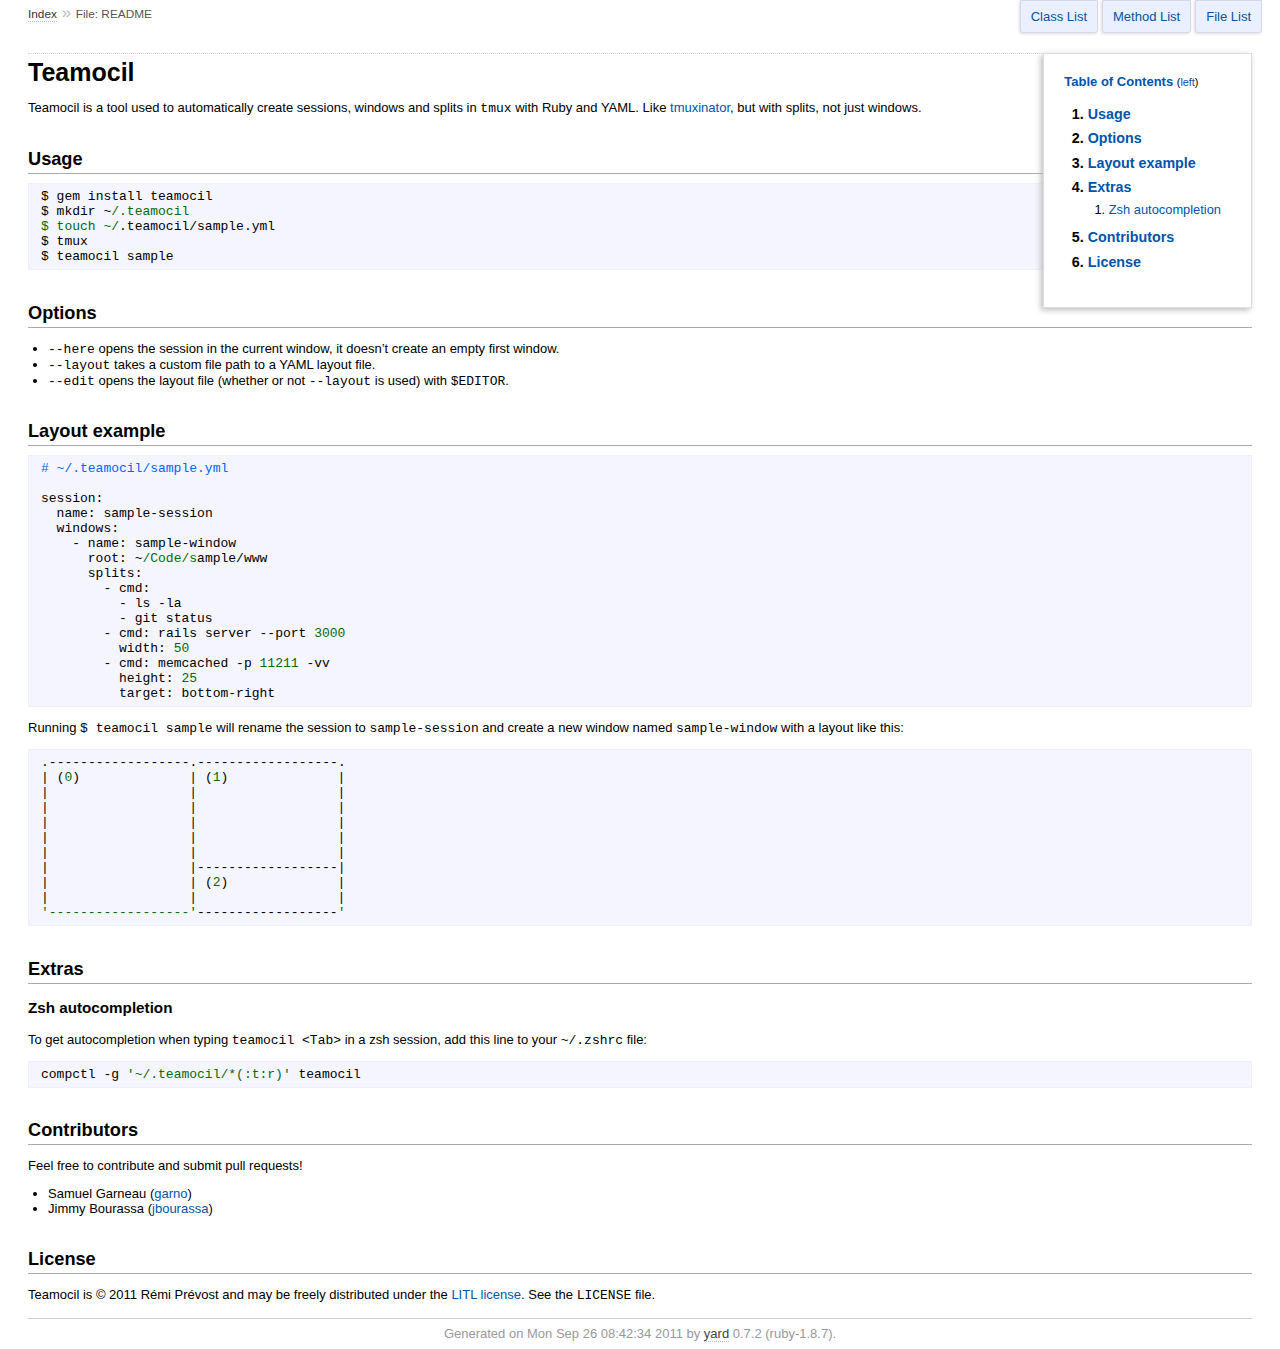
<file: doc/index.html>
<!DOCTYPE html PUBLIC "-//W3C//DTD XHTML 1.0 Transitional//EN"
  "http://www.w3.org/TR/xhtml1/DTD/xhtml1-transitional.dtd">
<html xmlns="http://www.w3.org/1999/xhtml" xml:lang="en" lang="en">
  <head>
    <meta http-equiv="Content-Type" content="text/html; charset=utf-8" />
<title>
  File: README
  
    &mdash; Teamocil
  
</title>

  <link rel="stylesheet" href="css/style.css" type="text/css" media="screen" charset="utf-8" />

  <link rel="stylesheet" href="css/common.css" type="text/css" media="screen" charset="utf-8" />

<script type="text/javascript" charset="utf-8">
  relpath = '';
  if (relpath != '') relpath += '/';
</script>

  <script type="text/javascript" charset="utf-8" src="js/jquery.js"></script>

  <script type="text/javascript" charset="utf-8" src="js/app.js"></script>


  </head>
  <body>
    <script type="text/javascript" charset="utf-8">
      if (window.top.frames.main) document.body.className = 'frames';
    </script>
    
    <div id="header">
      <div id="menu">
  
    <a href="_index.html" title="Index">Index</a> &raquo; 
    <span class="title">File: README</span>
  
  
  <div class="noframes"><span class="title">(</span><a href="." target="_top">no frames</a><span class="title">)</span></div>
</div>

      <div id="search">
  
    <a id="class_list_link" href="#">Class List</a>
  
    <a id="method_list_link" href="#">Method List</a>
  
    <a id="file_list_link" href="#">File List</a>
  
</div>
      <div class="clear"></div>
    </div>
    
    <iframe id="search_frame"></iframe>
    
    <div id="content"><div id='filecontents'><h1 id='teamocil'>Teamocil</h1>

<p>Teamocil is a tool used to automatically create sessions, windows and splits in <code>tmux</code> with Ruby and YAML. Like <a href='https://github.com/aziz/tmuxinator'>tmuxinator</a>, but with splits, not just windows.</p>

<h2 id='usage'>Usage</h2>

<pre class="code">$ <span class='gem identifier id'>gem</span> <span class='install identifier id'>install</span> <span class='teamocil identifier id'>teamocil</span>
$ <span class='mkdir identifier id'>mkdir</span> <span class='bitnot op'>~</span><span class='regexp val'>/.teamocil
$ touch ~/</span><span class='dot token'>.</span><span class='teamocil identifier id'>teamocil</span><span class='div op'>/</span><span class='sample identifier id'>sample</span><span class='dot token'>.</span><span class='yml identifier id'>yml</span>
$ <span class='tmux identifier id'>tmux</span>
$ <span class='teamocil identifier id'>teamocil</span> <span class='sample identifier id'>sample</span>
</pre>

<h2 id='options'>Options</h2>

<ul>
<li><code>--here</code> opens the session in the current window, it doesn’t create an empty first window.</li>

<li><code>--layout</code> takes a custom file path to a YAML layout file.</li>

<li><code>--edit</code> opens the layout file (whether or not <code>--layout</code> is used) with <code>$EDITOR</code>.</li>
</ul>

<h2 id='layout_example'>Layout example</h2>

<pre class="code"><span class='comment val'># ~/.teamocil/sample.yml</span>

<span class='session identifier id'>session</span><span class='colon op'>:</span>
  <span class='name identifier id'>name</span><span class='colon op'>:</span> <span class='sample identifier id'>sample</span><span class='minus op'>-</span><span class='session identifier id'>session</span>
  <span class='windows identifier id'>windows</span><span class='colon op'>:</span>
    <span class='minus op'>-</span> <span class='name identifier id'>name</span><span class='colon op'>:</span> <span class='sample identifier id'>sample</span><span class='minus op'>-</span><span class='window identifier id'>window</span>
      <span class='root identifier id'>root</span><span class='colon op'>:</span> <span class='bitnot op'>~</span><span class='regexp val'>/Code/s</span><span class='ample identifier id'>ample</span><span class='div op'>/</span><span class='www identifier id'>www</span>
      <span class='splits identifier id'>splits</span><span class='colon op'>:</span>
        <span class='minus op'>-</span> <span class='cmd identifier id'>cmd</span><span class='colon op'>:</span>
          <span class='minus op'>-</span> <span class='ls identifier id'>ls</span> <span class='minus op'>-</span><span class='la identifier id'>la</span>
          <span class='minus op'>-</span> <span class='git identifier id'>git</span> <span class='status identifier id'>status</span>
        <span class='minus op'>-</span> <span class='cmd identifier id'>cmd</span><span class='colon op'>:</span> <span class='rails identifier id'>rails</span> <span class='server identifier id'>server</span> <span class='minus op'>-</span><span class='minus op'>-</span><span class='port identifier id'>port</span> <span class='integer val'>3000</span>
          <span class='width identifier id'>width</span><span class='colon op'>:</span> <span class='integer val'>50</span>
        <span class='minus op'>-</span> <span class='cmd identifier id'>cmd</span><span class='colon op'>:</span> <span class='memcached identifier id'>memcached</span> <span class='minus op'>-</span><span class='p identifier id'>p</span> <span class='integer val'>11211</span> <span class='minus op'>-</span><span class='vv identifier id'>vv</span>
          <span class='height identifier id'>height</span><span class='colon op'>:</span> <span class='integer val'>25</span>
          <span class='target identifier id'>target</span><span class='colon op'>:</span> <span class='bottom identifier id'>bottom</span><span class='minus op'>-</span><span class='right identifier id'>right</span>
</pre>

<p>Running <code>$ teamocil sample</code> will rename the session to <code>sample-session</code> and create a new window named <code>sample-window</code> with a layout like this:</p>

<pre class="code"><span class='dot token'>.</span><span class='minus op'>-</span><span class='minus op'>-</span><span class='minus op'>-</span><span class='minus op'>-</span><span class='minus op'>-</span><span class='minus op'>-</span><span class='minus op'>-</span><span class='minus op'>-</span><span class='minus op'>-</span><span class='minus op'>-</span><span class='minus op'>-</span><span class='minus op'>-</span><span class='minus op'>-</span><span class='minus op'>-</span><span class='minus op'>-</span><span class='minus op'>-</span><span class='minus op'>-</span><span class='minus op'>-</span><span class='dot token'>.</span><span class='minus op'>-</span><span class='minus op'>-</span><span class='minus op'>-</span><span class='minus op'>-</span><span class='minus op'>-</span><span class='minus op'>-</span><span class='minus op'>-</span><span class='minus op'>-</span><span class='minus op'>-</span><span class='minus op'>-</span><span class='minus op'>-</span><span class='minus op'>-</span><span class='minus op'>-</span><span class='minus op'>-</span><span class='minus op'>-</span><span class='minus op'>-</span><span class='minus op'>-</span><span class='minus op'>-</span><span class='dot token'>.</span>
<span class='bitor op'>|</span> <span class='lparen token'>(</span><span class='integer val'>0</span><span class='rparen token'>)</span>              <span class='bitor op'>|</span> <span class='lparen token'>(</span><span class='integer val'>1</span><span class='rparen token'>)</span>              <span class='bitor op'>|</span>
<span class='bitor op'>|</span>                  <span class='bitor op'>|</span>                  <span class='bitor op'>|</span>
<span class='bitor op'>|</span>                  <span class='bitor op'>|</span>                  <span class='bitor op'>|</span>
<span class='bitor op'>|</span>                  <span class='bitor op'>|</span>                  <span class='bitor op'>|</span>
<span class='bitor op'>|</span>                  <span class='bitor op'>|</span>                  <span class='bitor op'>|</span>
<span class='bitor op'>|</span>                  <span class='bitor op'>|</span>                  <span class='bitor op'>|</span>
<span class='bitor op'>|</span>                  <span class='bitor op'>|</span><span class='minus op'>-</span><span class='minus op'>-</span><span class='minus op'>-</span><span class='minus op'>-</span><span class='minus op'>-</span><span class='minus op'>-</span><span class='minus op'>-</span><span class='minus op'>-</span><span class='minus op'>-</span><span class='minus op'>-</span><span class='minus op'>-</span><span class='minus op'>-</span><span class='minus op'>-</span><span class='minus op'>-</span><span class='minus op'>-</span><span class='minus op'>-</span><span class='minus op'>-</span><span class='minus op'>-</span><span class='bitor op'>|</span>
<span class='bitor op'>|</span>                  <span class='bitor op'>|</span> <span class='lparen token'>(</span><span class='integer val'>2</span><span class='rparen token'>)</span>              <span class='bitor op'>|</span>
<span class='bitor op'>|</span>                  <span class='bitor op'>|</span>                  <span class='bitor op'>|</span>
<span class='string val'>'------------------'</span><span class='minus op'>-</span><span class='minus op'>-</span><span class='minus op'>-</span><span class='minus op'>-</span><span class='minus op'>-</span><span class='minus op'>-</span><span class='minus op'>-</span><span class='minus op'>-</span><span class='minus op'>-</span><span class='minus op'>-</span><span class='minus op'>-</span><span class='minus op'>-</span><span class='minus op'>-</span><span class='minus op'>-</span><span class='minus op'>-</span><span class='minus op'>-</span><span class='minus op'>-</span><span class='minus op'>-</span><span class='string val'>'
</span></pre>

<h2 id='extras'>Extras</h2>

<h3 id='zsh_autocompletion'>Zsh autocompletion</h3>

<p>To get autocompletion when typing <code>teamocil &lt;Tab&gt;</code> in a zsh session, add this line to your <code>~/.zshrc</code> file:</p>

<pre class="code"><span class='compctl identifier id'>compctl</span> <span class='minus op'>-</span><span class='g identifier id'>g</span> <span class='string val'>'~/.teamocil/*(:t:r)'</span> <span class='teamocil identifier id'>teamocil</span>
</pre>

<h2 id='contributors'>Contributors</h2>

<p>Feel free to contribute and submit pull requests!</p>

<ul>
<li>Samuel Garneau (<a href='https://github.com/garno'>garno</a>)</li>

<li>Jimmy Bourassa (<a href='https://github.com/jbourassa'>jbourassa</a>)</li>
</ul>

<h2 id='license'>License</h2>

<p>Teamocil is © 2011 Rémi Prévost and may be freely distributed under the <a href='http://litl.info/'>LITL license</a>. See the <code>LICENSE</code> file.</p></div></div>
    
    <div id="footer">
  Generated on Mon Sep 26 08:42:34 2011 by 
  <a href="http://yardoc.org" title="Yay! A Ruby Documentation Tool" target="_parent">yard</a>
  0.7.2 (ruby-1.8.7).
</div>

  </body>
</html>
</file>
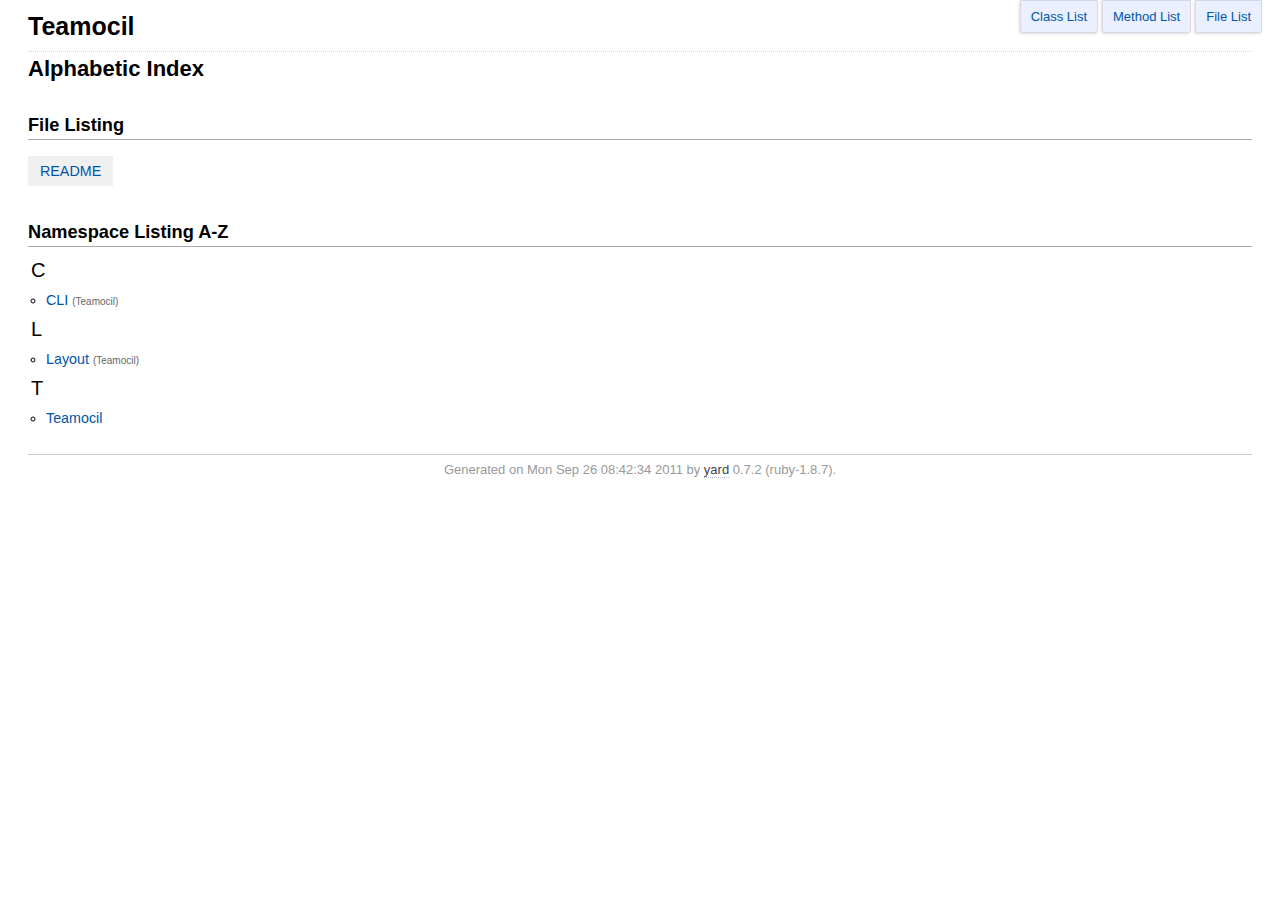
<file: _index.html>
<!DOCTYPE html PUBLIC "-//W3C//DTD XHTML 1.0 Transitional//EN"
  "http://www.w3.org/TR/xhtml1/DTD/xhtml1-transitional.dtd">
<html xmlns="http://www.w3.org/1999/xhtml" xml:lang="en" lang="en">
  <head>
    <meta http-equiv="Content-Type" content="text/html; charset=utf-8" />
<title>
  Teamocil
  
</title>

  <link rel="stylesheet" href="css/style.css" type="text/css" media="screen" charset="utf-8" />

  <link rel="stylesheet" href="css/common.css" type="text/css" media="screen" charset="utf-8" />

<script type="text/javascript" charset="utf-8">
  relpath = '';
  if (relpath != '') relpath += '/';
</script>

  <script type="text/javascript" charset="utf-8" src="js/jquery.js"></script>

  <script type="text/javascript" charset="utf-8" src="js/app.js"></script>


  </head>
  <body>
    <script type="text/javascript" charset="utf-8">
      if (window.top.frames.main) document.body.className = 'frames';
    </script>
    
    <div id="header">
      <div id="menu">
  
    
    <span class="title"></span>
  
  
  <div class="noframes"><span class="title">(</span><a href="." target="_top">no frames</a><span class="title">)</span></div>
</div>

      <div id="search">
  
    <a id="class_list_link" href="#">Class List</a>
  
    <a id="method_list_link" href="#">Method List</a>
  
    <a id="file_list_link" href="#">File List</a>
  
</div>
      <div class="clear"></div>
    </div>
    
    <iframe id="search_frame"></iframe>
    
    <div id="content"><h1 class="noborder title">Teamocil</h1>
<div id="listing">
  <h1 class="alphaindex">Alphabetic Index</h1>
  
  <h2>File Listing</h2>
  <ul id="files">
  
  
    <li class="r1"><a href="index.html" title="README">README</a></li>
    
  
  </ul>

<div class="clear"></div>
<h2>Namespace Listing A-Z</h2>




<table>
  <tr>
    <td valign='top' width="33%">
      
        
        <ul id="alpha_C" class="alpha">
          <li class="letter">C</li>
          <ul>
            
              <li>
                <span class='object_link'><a href="Teamocil/CLI.html" title="Teamocil::CLI (class)">CLI</a></span> 
                
                  <small>(Teamocil)</small>
                
              </li>
            
          </ul>
        </ul>
      
        
        <ul id="alpha_L" class="alpha">
          <li class="letter">L</li>
          <ul>
            
              <li>
                <span class='object_link'><a href="Teamocil/Layout.html" title="Teamocil::Layout (class)">Layout</a></span> 
                
                  <small>(Teamocil)</small>
                
              </li>
            
          </ul>
        </ul>
      
        
        <ul id="alpha_T" class="alpha">
          <li class="letter">T</li>
          <ul>
            
              <li>
                <span class='object_link'><a href="Teamocil.html" title="Teamocil (module)">Teamocil</a></span> 
                
              </li>
            
          </ul>
        </ul>
      
    </td>
  </tr>
</table>

</div>

</div>
    
    <div id="footer">
  Generated on Mon Sep 26 08:42:34 2011 by 
  <a href="http://yardoc.org" title="Yay! A Ruby Documentation Tool" target="_parent">yard</a>
  0.7.2 (ruby-1.8.7).
</div>

  </body>
</html>
</file>
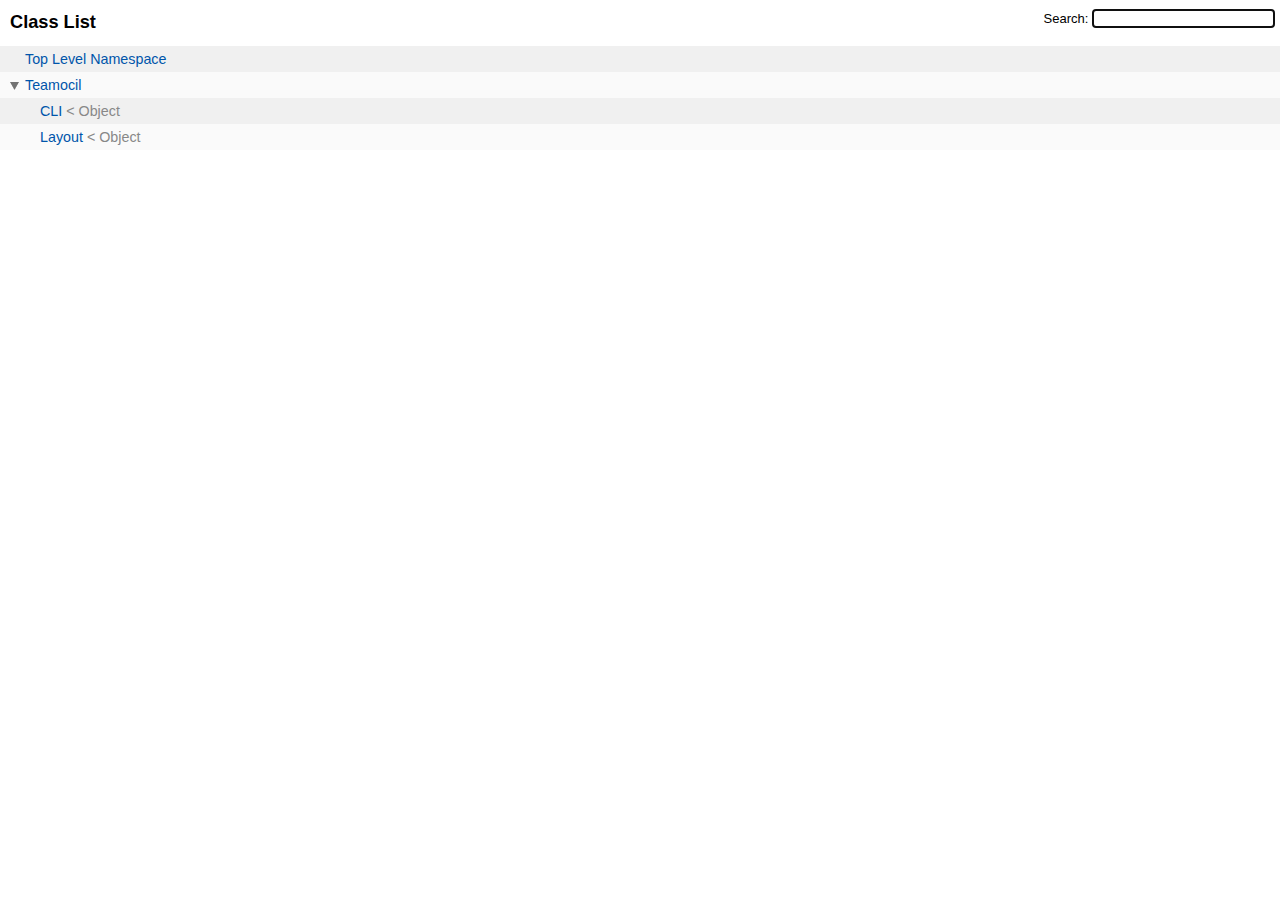
<file: class_list.html>
<!DOCTYPE html PUBLIC "-//W3C//DTD XHTML 1.0 Transitional//EN"
  "http://www.w3.org/TR/xhtml1/DTD/xhtml1-transitional.dtd">
<html>
  <head>
    <meta http-equiv="Content-Type" content="text/html; charset=utf-8" />
    
      <link rel="stylesheet" href="css/full_list.css" type="text/css" media="screen" charset="utf-8" />
    
      <link rel="stylesheet" href="css/common.css" type="text/css" media="screen" charset="utf-8" />
    
    
    
      <script type="text/javascript" charset="utf-8" src="js/jquery.js"></script>
    
      <script type="text/javascript" charset="utf-8" src="js/full_list.js"></script>
    
    
    <base id="base_target" target="_parent" />
  </head>
  <body>
    <script type="text/javascript" charset="utf-8">
      if (window.top.frames.main) {
        document.getElementById('base_target').target = 'main';
        document.body.className = 'frames';
      }
    </script>
    <div id="content">
      <h1 id="full_list_header">Class List</h1>
      <div id="nav">
        
          <a target="_self" href="class_list.html">Classes</a>
        
          <a target="_self" href="method_list.html">Methods</a>
        
          <a target="_self" href="file_list.html">Files</a>
        
      </div>
      <div id="search">Search: <input type="text" /></div>

      <ul id="full_list" class="class">
        <li><span class='object_link'><a href="top-level-namespace.html" title=" (root)">Top Level Namespace</a></span></li>
<li><a class='toggle'></a> <span class='object_link'><a href="Teamocil.html" title="Teamocil (module)">Teamocil</a></span><small class='search_info'>Top Level Namespace</small></li><ul><li><span class='object_link'><a href="Teamocil/CLI.html" title="Teamocil::CLI (class)">CLI</a></span> &lt; Object<small class='search_info'>Teamocil</small></li><li><span class='object_link'><a href="Teamocil/Layout.html" title="Teamocil::Layout (class)">Layout</a></span> &lt; Object<small class='search_info'>Teamocil</small></li></ul>

      </ul>
    </div>
  </body>
</html>
</file>
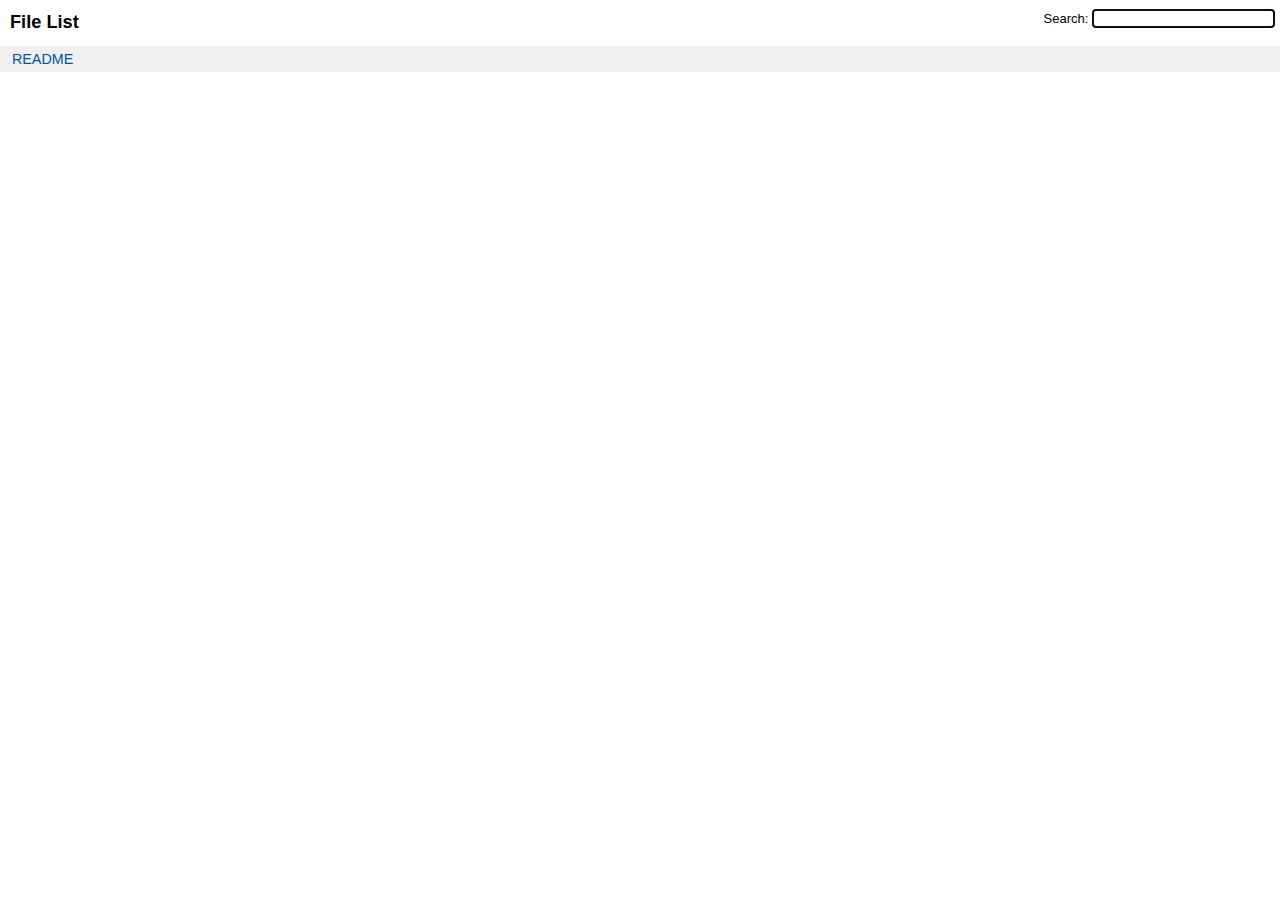
<file: file_list.html>
<!DOCTYPE html PUBLIC "-//W3C//DTD XHTML 1.0 Transitional//EN"
  "http://www.w3.org/TR/xhtml1/DTD/xhtml1-transitional.dtd">
<html>
  <head>
    <meta http-equiv="Content-Type" content="text/html; charset=utf-8" />
    
      <link rel="stylesheet" href="css/full_list.css" type="text/css" media="screen" charset="utf-8" />
    
      <link rel="stylesheet" href="css/common.css" type="text/css" media="screen" charset="utf-8" />
    
    
    
      <script type="text/javascript" charset="utf-8" src="js/jquery.js"></script>
    
      <script type="text/javascript" charset="utf-8" src="js/full_list.js"></script>
    
    
    <base id="base_target" target="_parent" />
  </head>
  <body>
    <script type="text/javascript" charset="utf-8">
      if (window.top.frames.main) {
        document.getElementById('base_target').target = 'main';
        document.body.className = 'frames';
      }
    </script>
    <div id="content">
      <h1 id="full_list_header">File List</h1>
      <div id="nav">
        
          <a target="_self" href="class_list.html">Classes</a>
        
          <a target="_self" href="method_list.html">Methods</a>
        
          <a target="_self" href="file_list.html">Files</a>
        
      </div>
      <div id="search">Search: <input type="text" /></div>

      <ul id="full_list" class="files">
        

  <li class="r1"><a href="index.html" title="README">README</a></li>
  

      </ul>
    </div>
  </body>
</html>
</file>
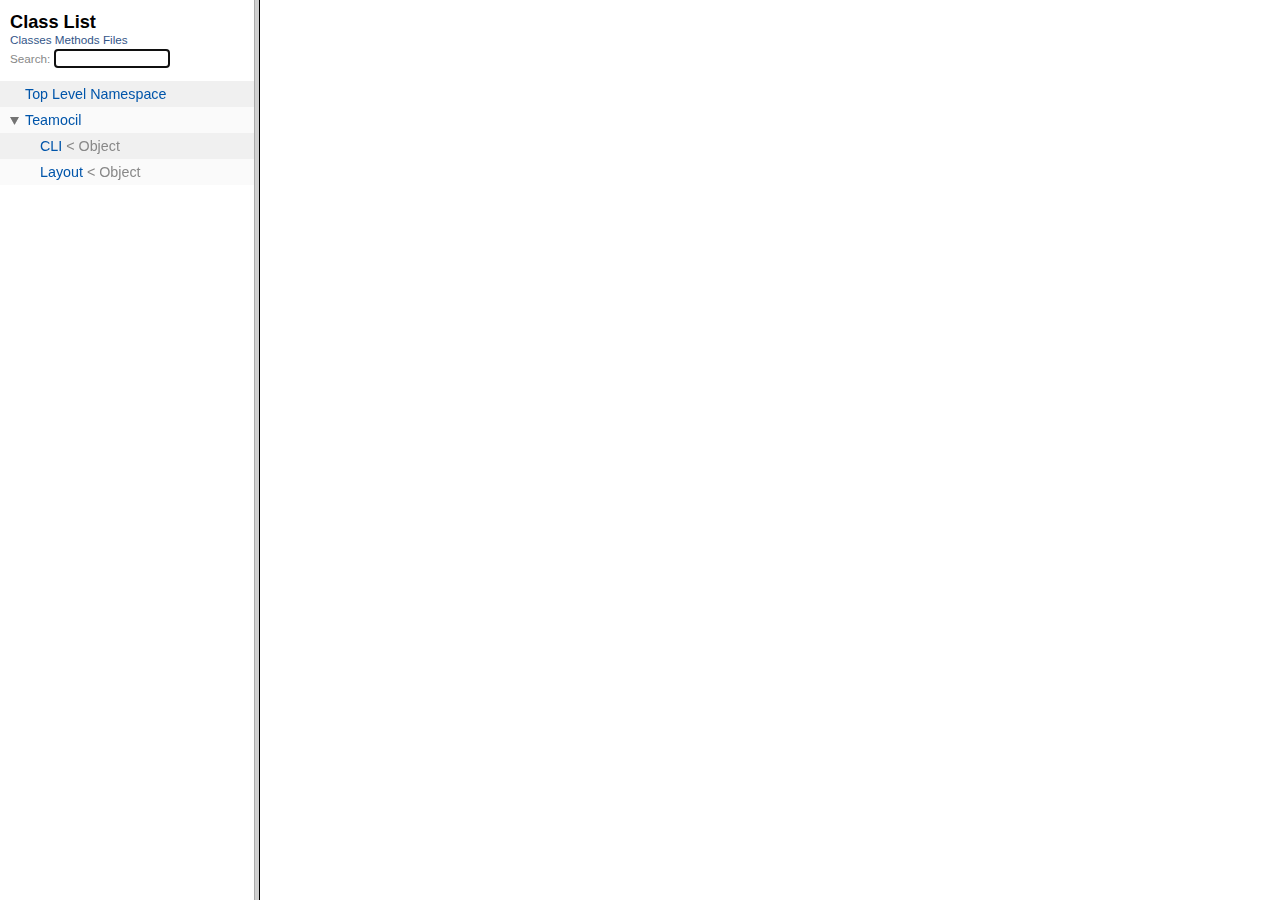
<file: frames.html>
<!DOCTYPE html PUBLIC "-//W3C//DTD XHTML 1.0 Frameset//EN"
	"http://www.w3.org/TR/xhtml1/DTD/xhtml1-frameset.dtd">

<html xmlns="http://www.w3.org/1999/xhtml" xml:lang="en" lang="en">
<head>
	<meta http-equiv="Content-Type" content="text/html; charset=utf-8"/>
	<title>Teamocil</title>
</head>
<frameset cols="20%,*">
  <frame name="list" src="class_list.html" />
  <frame name="main" src="index.html" />
</frameset>
</html>
</file>
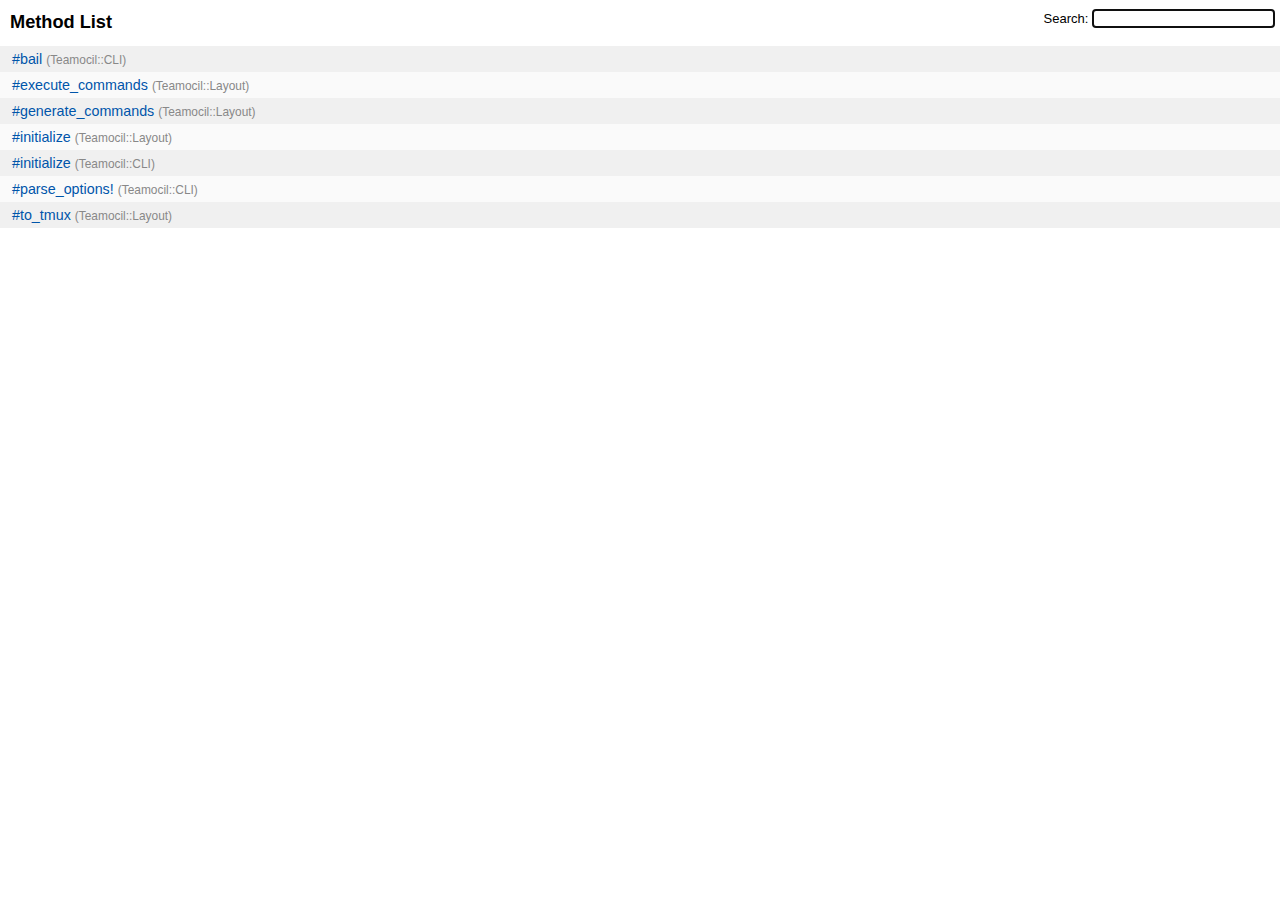
<file: method_list.html>
<!DOCTYPE html PUBLIC "-//W3C//DTD XHTML 1.0 Transitional//EN"
  "http://www.w3.org/TR/xhtml1/DTD/xhtml1-transitional.dtd">
<html>
  <head>
    <meta http-equiv="Content-Type" content="text/html; charset=utf-8" />
    
      <link rel="stylesheet" href="css/full_list.css" type="text/css" media="screen" charset="utf-8" />
    
      <link rel="stylesheet" href="css/common.css" type="text/css" media="screen" charset="utf-8" />
    
    
    
      <script type="text/javascript" charset="utf-8" src="js/jquery.js"></script>
    
      <script type="text/javascript" charset="utf-8" src="js/full_list.js"></script>
    
    
    <base id="base_target" target="_parent" />
  </head>
  <body>
    <script type="text/javascript" charset="utf-8">
      if (window.top.frames.main) {
        document.getElementById('base_target').target = 'main';
        document.body.className = 'frames';
      }
    </script>
    <div id="content">
      <h1 id="full_list_header">Method List</h1>
      <div id="nav">
        
          <a target="_self" href="class_list.html">Classes</a>
        
          <a target="_self" href="method_list.html">Methods</a>
        
          <a target="_self" href="file_list.html">Files</a>
        
      </div>
      <div id="search">Search: <input type="text" /></div>

      <ul id="full_list" class="methods">
        

  <li class="r1 ">
    <span class='object_link'><a href="Teamocil/CLI.html#bail-instance_method" title="Teamocil::CLI#bail (method)">#bail</a></span> 
    
      <small>Teamocil::CLI</small>
    
  </li>
  

  <li class="r2 ">
    <span class='object_link'><a href="Teamocil/Layout.html#execute_commands-instance_method" title="Teamocil::Layout#execute_commands (method)">#execute_commands</a></span> 
    
      <small>Teamocil::Layout</small>
    
  </li>
  

  <li class="r1 ">
    <span class='object_link'><a href="Teamocil/Layout.html#generate_commands-instance_method" title="Teamocil::Layout#generate_commands (method)">#generate_commands</a></span> 
    
      <small>Teamocil::Layout</small>
    
  </li>
  

  <li class="r2 ">
    <span class='object_link'><a href="Teamocil/Layout.html#initialize-instance_method" title="Teamocil::Layout#initialize (method)">#initialize</a></span> 
    
      <small>Teamocil::Layout</small>
    
  </li>
  

  <li class="r1 ">
    <span class='object_link'><a href="Teamocil/CLI.html#initialize-instance_method" title="Teamocil::CLI#initialize (method)">#initialize</a></span> 
    
      <small>Teamocil::CLI</small>
    
  </li>
  

  <li class="r2 ">
    <span class='object_link'><a href="Teamocil/CLI.html#parse_options%21-instance_method" title="Teamocil::CLI#parse_options! (method)">#parse_options!</a></span> 
    
      <small>Teamocil::CLI</small>
    
  </li>
  

  <li class="r1 ">
    <span class='object_link'><a href="Teamocil/Layout.html#to_tmux-instance_method" title="Teamocil::Layout#to_tmux (method)">#to_tmux</a></span> 
    
      <small>Teamocil::Layout</small>
    
  </li>
  

      </ul>
    </div>
  </body>
</html>
</file>
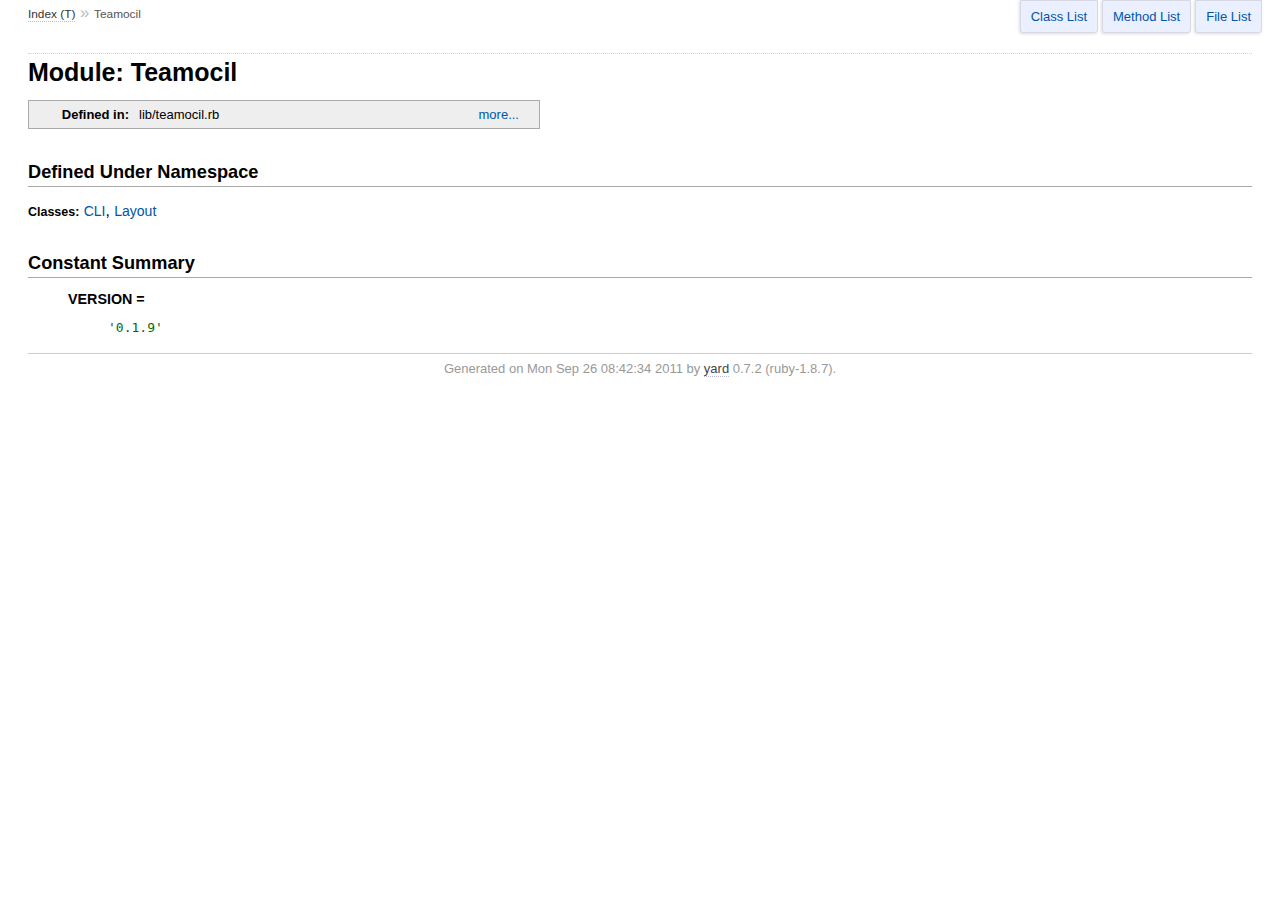
<file: Teamocil.html>
<!DOCTYPE html PUBLIC "-//W3C//DTD XHTML 1.0 Transitional//EN"
  "http://www.w3.org/TR/xhtml1/DTD/xhtml1-transitional.dtd">
<html xmlns="http://www.w3.org/1999/xhtml" xml:lang="en" lang="en">
  <head>
    <meta http-equiv="Content-Type" content="text/html; charset=utf-8" />
<title>
  Module: Teamocil
  
    &mdash; Teamocil
  
</title>

  <link rel="stylesheet" href="css/style.css" type="text/css" media="screen" charset="utf-8" />

  <link rel="stylesheet" href="css/common.css" type="text/css" media="screen" charset="utf-8" />

<script type="text/javascript" charset="utf-8">
  relpath = '';
  if (relpath != '') relpath += '/';
</script>

  <script type="text/javascript" charset="utf-8" src="js/jquery.js"></script>

  <script type="text/javascript" charset="utf-8" src="js/app.js"></script>


  </head>
  <body>
    <script type="text/javascript" charset="utf-8">
      if (window.top.frames.main) document.body.className = 'frames';
    </script>
    
    <div id="header">
      <div id="menu">
  
    <a href="_index.html">Index (T)</a> &raquo; 
    
    
    <span class="title">Teamocil</span>
  
  
  <div class="noframes"><span class="title">(</span><a href="." target="_top">no frames</a><span class="title">)</span></div>
</div>

      <div id="search">
  
    <a id="class_list_link" href="#">Class List</a>
  
    <a id="method_list_link" href="#">Method List</a>
  
    <a id="file_list_link" href="#">File List</a>
  
</div>
      <div class="clear"></div>
    </div>
    
    <iframe id="search_frame"></iframe>
    
    <div id="content"><h1>Module: Teamocil
  
  
  
</h1>

<dl class="box">
  
  
    
  
    
  
  
  
    <dt class="r1 last">Defined in:</dt>
    <dd class="r1 last">lib/teamocil.rb<span class="defines">,<br />
  lib/teamocil/cli.rb,<br /> lib/teamocil/layout.rb</span>
</dd>
  
</dl>
<div class="clear"></div>

<h2>Defined Under Namespace</h2>
<p class="children">
   
    
   
    
      <strong class="classes">Classes:</strong> <span class='object_link'><a href="Teamocil/CLI.html" title="Teamocil::CLI (class)">CLI</a></span>, <span class='object_link'><a href="Teamocil/Layout.html" title="Teamocil::Layout (class)">Layout</a></span>
    
  
</p>

  <h2>Constant Summary</h2>
  
    <dl class="constants">
      
        <dt id="VERSION-constant" class="">VERSION =
          
        </dt>
        <dd><pre class="code"><span class='string val'>'0.1.9'</span>
</pre></dd>
      
    </dl>
  







</div>
    
    <div id="footer">
  Generated on Mon Sep 26 08:42:34 2011 by 
  <a href="http://yardoc.org" title="Yay! A Ruby Documentation Tool" target="_parent">yard</a>
  0.7.2 (ruby-1.8.7).
</div>

  </body>
</html>
</file>
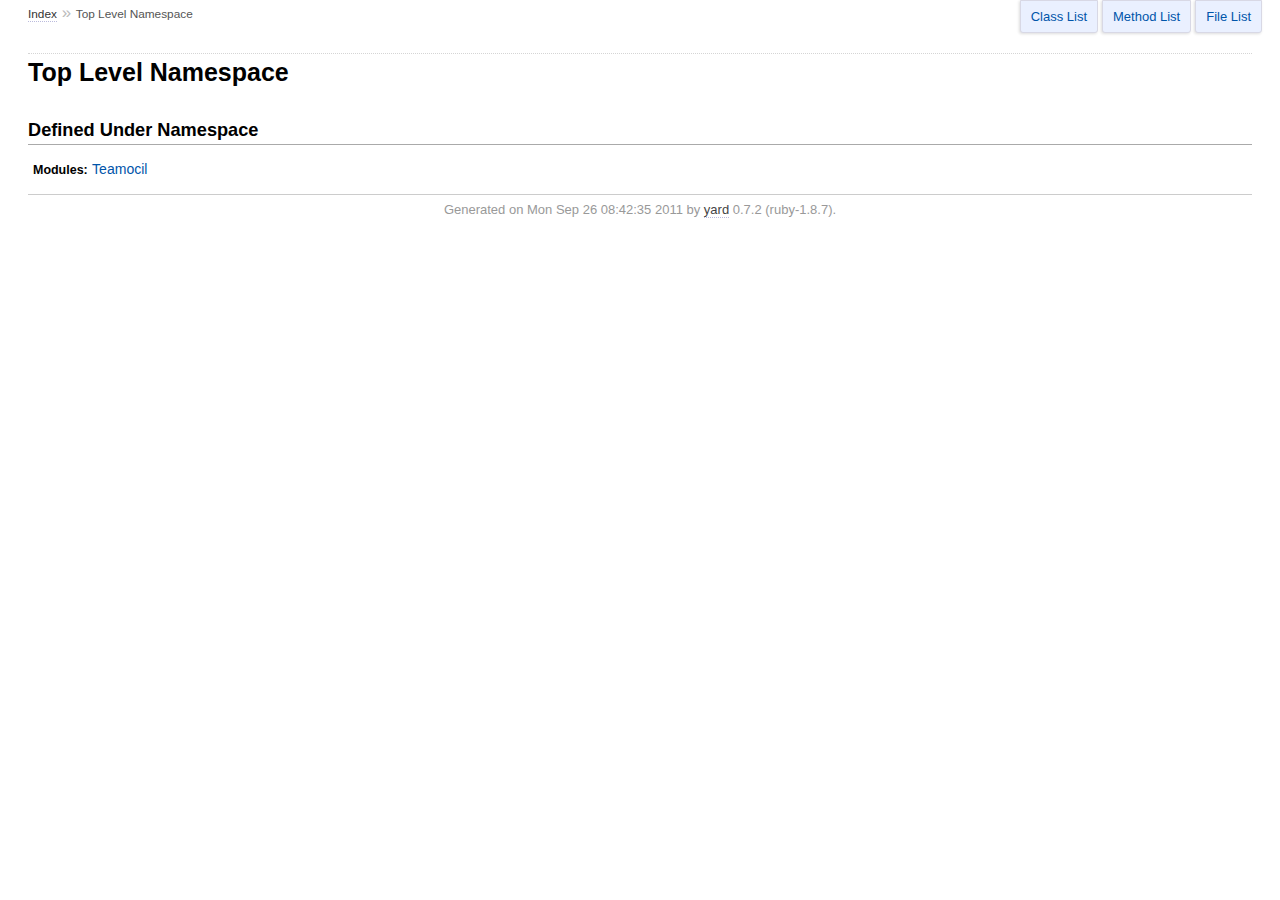
<file: top-level-namespace.html>
<!DOCTYPE html PUBLIC "-//W3C//DTD XHTML 1.0 Transitional//EN"
  "http://www.w3.org/TR/xhtml1/DTD/xhtml1-transitional.dtd">
<html xmlns="http://www.w3.org/1999/xhtml" xml:lang="en" lang="en">
  <head>
    <meta http-equiv="Content-Type" content="text/html; charset=utf-8" />
<title>
  Top Level Namespace
  
    &mdash; Teamocil
  
</title>

  <link rel="stylesheet" href="css/style.css" type="text/css" media="screen" charset="utf-8" />

  <link rel="stylesheet" href="css/common.css" type="text/css" media="screen" charset="utf-8" />

<script type="text/javascript" charset="utf-8">
  relpath = '';
  if (relpath != '') relpath += '/';
</script>

  <script type="text/javascript" charset="utf-8" src="js/jquery.js"></script>

  <script type="text/javascript" charset="utf-8" src="js/app.js"></script>


  </head>
  <body>
    <script type="text/javascript" charset="utf-8">
      if (window.top.frames.main) document.body.className = 'frames';
    </script>
    
    <div id="header">
      <div id="menu">
  
    <a href="_index.html">Index</a> &raquo; 
    
    
    <span class="title">Top Level Namespace</span>
  
  
  <div class="noframes"><span class="title">(</span><a href="." target="_top">no frames</a><span class="title">)</span></div>
</div>

      <div id="search">
  
    <a id="class_list_link" href="#">Class List</a>
  
    <a id="method_list_link" href="#">Method List</a>
  
    <a id="file_list_link" href="#">File List</a>
  
</div>
      <div class="clear"></div>
    </div>
    
    <iframe id="search_frame"></iframe>
    
    <div id="content"><h1>Top Level Namespace
  
  
  
</h1>

<dl class="box">
  
  
    
  
    
  
  
  
</dl>
<div class="clear"></div>

<h2>Defined Under Namespace</h2>
<p class="children">
   
    
      <strong class="modules">Modules:</strong> <span class='object_link'><a href="Teamocil.html" title="Teamocil (module)">Teamocil</a></span>
    
   
    
  
</p>







</div>
    
    <div id="footer">
  Generated on Mon Sep 26 08:42:35 2011 by 
  <a href="http://yardoc.org" title="Yay! A Ruby Documentation Tool" target="_parent">yard</a>
  0.7.2 (ruby-1.8.7).
</div>

  </body>
</html>
</file>
<file: doc/css/style.css>
body { 
  padding: 0 20px;
  font-family: "Lucida Sans", "Lucida Grande", Verdana, Arial, sans-serif; 
  font-size: 13px;
}
body.frames { padding: 0 5px; }
h1 { font-size: 25px; margin: 1em 0 0.5em; padding-top: 4px; border-top: 1px dotted #d5d5d5; }
h1.noborder { border-top: 0px; margin-top: 0; padding-top: 4px; }
h1.title { margin-bottom: 10px; }
h1.alphaindex { margin-top: 0; font-size: 22px; }
h2 { 
  padding: 0;
  padding-bottom: 3px;
  border-bottom: 1px #aaa solid;
  font-size: 1.4em;
  margin: 1.8em 0 0.5em;
}
h2 small { font-weight: normal; font-size: 0.7em; display: block; float: right; }
.clear { clear: both; }
.inline { display: inline; }
.inline p:first-child { display: inline; }
.docstring h1, .docstring h2, .docstring h3, .docstring h4 { padding: 0; border: 0; border-bottom: 1px dotted #bbb; }
.docstring h1 { font-size: 1.2em; }
.docstring h2 { font-size: 1.1em; }
.docstring h3, .docstring h4 { font-size: 1em; border-bottom: 0; padding-top: 10px; }
.summary_desc .object_link, .docstring .object_link { font-family: monospace; }

/* style for <ul> */
#filecontents li > p, .docstring li > p { margin: 0px; }
#filecontents ul, .docstring ul { padding-left: 20px; }
/* style for <dl> */
#filecontents dl, .docstring dl { border: 1px solid #ccc; }
#filecontents dt, .docstring dt { background: #ddd; font-weight: bold; padding: 3px 5px; }
#filecontents dd, .docstring dd { padding: 5px 0px; margin-left: 18px; }
#filecontents dd > p, .docstring dd > p { margin: 0px; }

.note { 
  color: #222;
  -moz-border-radius: 3px; -webkit-border-radius: 3px; 
  background: #e3e4e3; border: 1px solid #d5d5d5; padding: 7px 10px;
  display: block;
}
.note.todo { background: #ffffc5; border-color: #ececaa; }
.note.returns_void { background: #efefef; }
.note.deprecated { background: #ffe5e5; border-color: #e9dada; }
.note.private { background: #ffffc5; border-color: #ececaa; }
.note.title { text-transform: lowercase; padding: 1px 5px; font-size: 0.9em; font-family: "Lucida Sans", "Lucida Grande", Verdana, Arial, sans-serif; display: inline; }
.summary_signature + .note.title { margin-left: 7px; }
h1 .note.title { font-size: 0.5em; font-weight: normal; padding: 3px 5px; position: relative; top: -3px; text-transform: capitalize; }
.note.title.constructor { color: #fff; background: #6a98d6; border-color: #6689d6; } 
.note.title.writeonly { color: #fff; background: #45a638; border-color: #2da31d; } 
.note.title.readonly { color: #fff; background: #6a98d6; border-color: #6689d6; } 
.note.title.private { background: #d5d5d5; border-color: #c5c5c5; }
.discussion .note { margin-top: 6px; }
.discussion .note:first-child { margin-top: 0; }

h3.inherited {
  font-style: italic;
  font-family: "Lucida Sans", "Lucida Grande", Verdana, Arial, sans-serif;
  font-weight: normal;
  padding: 0;
  margin: 0;
  margin-top: 12px;
  margin-bottom: 3px;
  font-size: 13px;
}
p.inherited {
  padding: 0;
  margin: 0;
  margin-left: 25px;
}

#filecontents dl.box, dl.box {
  border: 0;
  width: 520px;
  font-size: 1em;
}
#filecontents dl.box dt, dl.box dt {
  float: left;
  display: block;
  width: 100px;
  margin: 0;
  text-align: right;
  font-weight: bold;
  background: transparent;
  border: 1px solid #aaa;
  border-width: 1px 0px 0px 1px;
  padding: 6px 0;
  padding-right: 10px;
}
#filecontents dl.box dd, dl.box dd {
  float: left;
  display: block;
  width: 380px;
  margin: 0;
  padding: 6px 0;
  padding-right: 20px;
  border: 1px solid #aaa;
  border-width: 1px 1px 0 0;
}
#filecontents dl.box .last, dl.box .last {
  border-bottom: 1px solid #aaa;
}
#filecontents dl.box .r1, dl.box .r1 { background: #eee; }

ul.toplevel { list-style: none; padding-left: 0; font-size: 1.1em; }
#files { padding-left: 15px; font-size: 1.1em; }

#files { padding: 0; }
#files li { list-style: none; display: inline; padding: 7px 12px; line-height: 35px; }

dl.constants { margin-left: 40px; }
dl.constants dt { font-weight: bold; font-size: 1.1em; margin-bottom: 5px; }
dl.constants dd { width: 75%; white-space: pre; font-family: monospace; margin-bottom: 18px; }

.summary_desc { margin-left: 32px; display: block; font-family: sans-serif; }
.summary_desc tt { font-size: 0.9em; }
dl.constants .note { padding: 2px 6px; padding-right: 12px; margin-top: 6px; }
dl.constants .docstring { margin-left: 32px; font-size: 0.9em; font-weight: normal; }
dl.constants .tags { padding-left: 32px; font-size: 0.9em; line-height: 0.8em; }
dl.constants .discussion *:first-child { margin-top: 0; }
dl.constants .discussion *:last-child { margin-bottom: 0; }

.method_details { border-top: 1px dotted #aaa; margin-top: 15px; padding-top: 0; }
.method_details.first { border: 0; }
p.signature { 
  font-size: 1.1em; font-weight: normal; font-family: Monaco, Consolas, Courier, monospace; 
  padding: 6px 10px; margin-top: 18px; 
  background: #e5e8ff; border: 1px solid #d8d8e5; -moz-border-radius: 3px; -webkit-border-radius: 3px;
}
p.signature tt { font-family: Monaco, Consolas, Courier, monospace; }
p.signature .overload { display: block; }
p.signature .extras { font-weight: normal; font-family: sans-serif; color: #444; font-size: 1em; }
p.signature .aliases { display: block; font-weight: normal; font-size: 0.9em; font-family: sans-serif; margin-top: 0px; color: #555; }
p.signature .aliases .names { font-family: Monaco, Consolas, Courier, monospace; font-weight: bold; color: #000; font-size: 1.2em; }

.tags h3 { font-size: 1em; margin-bottom: 0; }
.tags ul { margin-top: 5px; padding-left: 30px; list-style: square; }
.tags ul li { margin-bottom: 3px; }
.tags ul .name { font-family: monospace; font-weight: bold; }
.tags ul .note { padding: 3px 6px; }
.tags { margin-bottom: 12px; }

.tags .examples h3 { margin-bottom: 10px; }
.tags .examples h4 { padding: 0; margin: 0; margin-left: 15px; font-weight: bold; font-size: 0.9em; }

.tags .overload .overload_item { list-style: none; margin-bottom: 25px; }
.tags .overload .overload_item .signature { 
  padding: 2px 8px;
  background: #e5e8ff; border: 1px solid #d8d8e5; -moz-border-radius: 3px; -webkit-border-radius: 3px;
}
.tags .overload .signature { margin-left: -15px; font-family: monospace; display: block; font-size: 1.1em; }
.tags .overload .docstring { margin-top: 15px; }

.defines { display: none; }

#method_missing_details .notice.this { position: relative; top: -8px; color: #888; padding: 0; margin: 0; }

.showSource { font-size: 0.9em; }
.showSource a:link, .showSource a:visited { text-decoration: none; color: #666; }

#content a:link, #content a:visited { text-decoration: none; color: #05a; }
#content a:hover { background: #ffffa5; }
.docstring { margin-right: 6em; }

ul.summary {
  list-style: none;
  font-family: monospace;
  font-size: 1em;
  line-height: 1.5em;
}
ul.summary a:link, ul.summary a:visited { 
  text-decoration: none; font-size: 1.1em;
}
ul.summary li { margin-bottom: 5px; }
.summary .summary_signature { 
  padding: 1px 10px;
  background: #eaeaff; border: 1px solid #dfdfe5;
  -moz-border-radius: 3px; -webkit-border-radius: 3px; 
}
.summary_signature:hover { background: #eeeeff; cursor: pointer; }
ul.summary.compact li { display: inline-block; margin: 0px 5px 0px 0px; line-height: 2.6em;}
ul.summary.compact .summary_signature { padding: 5px 7px; padding-right: 4px; }
#content .summary_signature:hover a:link, 
#content .summary_signature:hover a:visited {
  background: transparent;
  color: #48f;
}

p.inherited a { font-family: monospace; font-size: 0.9em; }
p.inherited { word-spacing: 5px; font-size: 1.2em; }

p.children { font-size: 1.2em; }
p.children a { font-size: 0.9em; }
p.children strong { font-size: 0.8em; }
p.children strong.modules { padding-left: 5px; }

ul.fullTree { display: none; padding-left: 0; list-style: none; margin-left: 0; margin-bottom: 10px; }
ul.fullTree ul { margin-left: 0; padding-left: 0; list-style: none; }
ul.fullTree li { text-align: center; padding-top: 18px; padding-bottom: 12px; background: url([data-uri]) no-repeat top center; }
ul.fullTree li:first-child { padding-top: 0; background: transparent; }
ul.fullTree li:last-child { padding-bottom: 0; }
.showAll ul.fullTree { display: block; }
.showAll .inheritName { display: none; }

#search { position: absolute; right: 14px; top: 0px; }
#search a:link, #search a:visited { 
  display: block; float: left; margin-right: 4px;
  padding: 8px 10px; text-decoration: none; color: #05a;
  border: 1px solid #d8d8e5;
  -moz-border-radius-bottomleft: 3px; -moz-border-radius-bottomright: 3px; 
  -webkit-border-bottom-left-radius: 3px; -webkit-border-bottom-right-radius: 3px;
  background: #eaf0ff;
  -webkit-box-shadow: -1px 1px 3px #ddd;
}
#search a:hover { background: #f5faff; color: #06b; }
#search a.active { 
  background: #568; padding-bottom: 20px; color: #fff; border: 1px solid #457; 
  -moz-border-radius-topleft: 5px; -moz-border-radius-topright: 5px;
  -webkit-border-top-left-radius: 5px; -webkit-border-top-right-radius: 5px;
}
#search a.inactive { color: #999; }
.frames #search { display: none; }
.inheritanceTree, .toggleDefines { float: right; }

#menu { font-size: 1.3em; color: #bbb; top: -5px; position: relative; }
#menu .title, #menu a { font-size: 0.7em; }
#menu .title a { font-size: 1em; }
#menu .title { color: #555; }
#menu a:link, #menu a:visited { color: #333; text-decoration: none; border-bottom: 1px dotted #bbd; }
#menu a:hover { color: #05a; }
#menu .noframes { display: none; }
.frames #menu .noframes { display: inline; float: right; }

#footer { margin-top: 15px; border-top: 1px solid #ccc; text-align: center; padding: 7px 0; color: #999; }
#footer a:link, #footer a:visited { color: #444; text-decoration: none; border-bottom: 1px dotted #bbd; }
#footer a:hover { color: #05a; }

#listing ul.alpha { font-size: 1.1em; }
#listing ul.alpha { margin: 0; padding: 0; padding-bottom: 10px; list-style: none; }
#listing ul.alpha li.letter { font-size: 1.4em; padding-bottom: 10px; }
#listing ul.alpha ul { margin: 0; padding-left: 15px; }
#listing ul small { color: #666; font-size: 0.7em; }

li.r1 { background: #f0f0f0; }
li.r2 { background: #fafafa; }

#search_frame {
  z-index: 9999;
  background: #fff;
  display: none;
  position: absolute; 
  top: 36px; 
  right: 18px;
  width: 500px;
  height: 80%;
  overflow-y: scroll;
  border: 1px solid #999;
  border-collapse: collapse;
  -webkit-box-shadow: -7px 5px 25px #aaa;
  -moz-box-shadow: -7px 5px 25px #aaa;
  -moz-border-radius: 2px;
  -webkit-border-radius: 2px;
}

#content ul.summary li.deprecated .summary_signature a:link,
#content ul.summary li.deprecated .summary_signature a:visited { text-decoration: line-through; font-style: italic; }

#toc { 
  padding: 20px; padding-right: 30px; border: 1px solid #ddd; float: right; background: #fff; margin-left: 20px; margin-bottom: 20px;
  max-width: 300px;
  -webkit-box-shadow: -2px 2px 6px #bbb;
  -moz-box-shadow: -2px 2px 6px #bbb;
  z-index: 5000;
  position: relative;
}
#toc.nofloat { float: none; max-width: none; border: none; padding: 0; margin: 20px 0; -webkit-box-shadow: none; -moz-box-shadow: none; }
#toc.nofloat.hidden { padding: 0; background: 0; margin-bottom: 5px; }
#toc .title { margin: 0; }
#toc ol { padding-left: 1.8em; }
#toc li { font-size: 1.1em; line-height: 1.7em; }
#toc > ol > li { font-size: 1.1em; font-weight: bold; }
#toc ol > ol { font-size: 0.9em; }
#toc ol ol > ol { padding-left: 2.3em; }
#toc ol + li { margin-top: 0.3em; }
#toc.hidden { padding: 10px; background: #f6f6f6; -webkit-box-shadow: none; -moz-box-shadow: none; }
#filecontents h1 + #toc.nofloat { margin-top: 0; }

/* syntax highlighting */
.source_code { display: none; padding: 3px 8px; border-left: 8px solid #ddd; margin-top: 5px; }
#filecontents pre.code, .docstring pre.code, .source_code pre { font-family: monospace; }
#filecontents pre.code, .docstring pre.code { display: block; }
.source_code .lines { padding-right: 12px; color: #555; text-align: right; }
#filecontents pre.code, .docstring pre.code, 
.tags .example { padding: 5px 12px; margin-top: 4px; border: 1px solid #eef; background: #f5f5ff; }
pre.code { color: #000; }
pre.code .info.file { color: #555; }
pre.code .val { color: #036A07; }
pre.code .tstring_content,
pre.code .heredoc_beg, pre.code .heredoc_end,
pre.code .qwords_beg, pre.code .qwords_end,
pre.code .tstring, pre.code .dstring { color: #036A07; }
pre.code .fid, pre.code .id.new, pre.code .id.to_s, 
pre.code .id.to_sym, pre.code .id.to_f, 
pre.code .dot + pre.code .id,
pre.code .id.to_i pre.code .id.each { color: #0085FF; }
pre.code .comment { color: #0066FF; }
pre.code .const, pre.code .constant { color: #585CF6; }
pre.code .symbol { color: #C5060B; }
pre.code .kw, 
pre.code .label,
pre.code .id.require, 
pre.code .id.extend,
pre.code .id.include { color: #0000FF; }
pre.code .ivar { color: #318495; }
pre.code .gvar, 
pre.code .id.backref, 
pre.code .id.nth_ref { color: #6D79DE; }
pre.code .regexp, .dregexp { color: #036A07; }
pre.code a { border-bottom: 1px dotted #bbf; }
</file>
<file: doc/css/common.css>
/* Override this file with custom rules */
</file>
<file: css/style.css>
body { 
  padding: 0 20px;
  font-family: "Lucida Sans", "Lucida Grande", Verdana, Arial, sans-serif; 
  font-size: 13px;
}
body.frames { padding: 0 5px; }
h1 { font-size: 25px; margin: 1em 0 0.5em; padding-top: 4px; border-top: 1px dotted #d5d5d5; }
h1.noborder { border-top: 0px; margin-top: 0; padding-top: 4px; }
h1.title { margin-bottom: 10px; }
h1.alphaindex { margin-top: 0; font-size: 22px; }
h2 { 
  padding: 0;
  padding-bottom: 3px;
  border-bottom: 1px #aaa solid;
  font-size: 1.4em;
  margin: 1.8em 0 0.5em;
}
h2 small { font-weight: normal; font-size: 0.7em; display: block; float: right; }
.clear { clear: both; }
.inline { display: inline; }
.inline p:first-child { display: inline; }
.docstring h1, .docstring h2, .docstring h3, .docstring h4 { padding: 0; border: 0; border-bottom: 1px dotted #bbb; }
.docstring h1 { font-size: 1.2em; }
.docstring h2 { font-size: 1.1em; }
.docstring h3, .docstring h4 { font-size: 1em; border-bottom: 0; padding-top: 10px; }
.summary_desc .object_link, .docstring .object_link { font-family: monospace; }

/* style for <ul> */
#filecontents li > p, .docstring li > p { margin: 0px; }
#filecontents ul, .docstring ul { padding-left: 20px; }
/* style for <dl> */
#filecontents dl, .docstring dl { border: 1px solid #ccc; }
#filecontents dt, .docstring dt { background: #ddd; font-weight: bold; padding: 3px 5px; }
#filecontents dd, .docstring dd { padding: 5px 0px; margin-left: 18px; }
#filecontents dd > p, .docstring dd > p { margin: 0px; }

.note { 
  color: #222;
  -moz-border-radius: 3px; -webkit-border-radius: 3px; 
  background: #e3e4e3; border: 1px solid #d5d5d5; padding: 7px 10px;
  display: block;
}
.note.todo { background: #ffffc5; border-color: #ececaa; }
.note.returns_void { background: #efefef; }
.note.deprecated { background: #ffe5e5; border-color: #e9dada; }
.note.private { background: #ffffc5; border-color: #ececaa; }
.note.title { text-transform: lowercase; padding: 1px 5px; font-size: 0.9em; font-family: "Lucida Sans", "Lucida Grande", Verdana, Arial, sans-serif; display: inline; }
.summary_signature + .note.title { margin-left: 7px; }
h1 .note.title { font-size: 0.5em; font-weight: normal; padding: 3px 5px; position: relative; top: -3px; text-transform: capitalize; }
.note.title.constructor { color: #fff; background: #6a98d6; border-color: #6689d6; } 
.note.title.writeonly { color: #fff; background: #45a638; border-color: #2da31d; } 
.note.title.readonly { color: #fff; background: #6a98d6; border-color: #6689d6; } 
.note.title.private { background: #d5d5d5; border-color: #c5c5c5; }
.discussion .note { margin-top: 6px; }
.discussion .note:first-child { margin-top: 0; }

h3.inherited {
  font-style: italic;
  font-family: "Lucida Sans", "Lucida Grande", Verdana, Arial, sans-serif;
  font-weight: normal;
  padding: 0;
  margin: 0;
  margin-top: 12px;
  margin-bottom: 3px;
  font-size: 13px;
}
p.inherited {
  padding: 0;
  margin: 0;
  margin-left: 25px;
}

#filecontents dl.box, dl.box {
  border: 0;
  width: 520px;
  font-size: 1em;
}
#filecontents dl.box dt, dl.box dt {
  float: left;
  display: block;
  width: 100px;
  margin: 0;
  text-align: right;
  font-weight: bold;
  background: transparent;
  border: 1px solid #aaa;
  border-width: 1px 0px 0px 1px;
  padding: 6px 0;
  padding-right: 10px;
}
#filecontents dl.box dd, dl.box dd {
  float: left;
  display: block;
  width: 380px;
  margin: 0;
  padding: 6px 0;
  padding-right: 20px;
  border: 1px solid #aaa;
  border-width: 1px 1px 0 0;
}
#filecontents dl.box .last, dl.box .last {
  border-bottom: 1px solid #aaa;
}
#filecontents dl.box .r1, dl.box .r1 { background: #eee; }

ul.toplevel { list-style: none; padding-left: 0; font-size: 1.1em; }
#files { padding-left: 15px; font-size: 1.1em; }

#files { padding: 0; }
#files li { list-style: none; display: inline; padding: 7px 12px; line-height: 35px; }

dl.constants { margin-left: 40px; }
dl.constants dt { font-weight: bold; font-size: 1.1em; margin-bottom: 5px; }
dl.constants dd { width: 75%; white-space: pre; font-family: monospace; margin-bottom: 18px; }

.summary_desc { margin-left: 32px; display: block; font-family: sans-serif; }
.summary_desc tt { font-size: 0.9em; }
dl.constants .note { padding: 2px 6px; padding-right: 12px; margin-top: 6px; }
dl.constants .docstring { margin-left: 32px; font-size: 0.9em; font-weight: normal; }
dl.constants .tags { padding-left: 32px; font-size: 0.9em; line-height: 0.8em; }
dl.constants .discussion *:first-child { margin-top: 0; }
dl.constants .discussion *:last-child { margin-bottom: 0; }

.method_details { border-top: 1px dotted #aaa; margin-top: 15px; padding-top: 0; }
.method_details.first { border: 0; }
p.signature { 
  font-size: 1.1em; font-weight: normal; font-family: Monaco, Consolas, Courier, monospace; 
  padding: 6px 10px; margin-top: 18px; 
  background: #e5e8ff; border: 1px solid #d8d8e5; -moz-border-radius: 3px; -webkit-border-radius: 3px;
}
p.signature tt { font-family: Monaco, Consolas, Courier, monospace; }
p.signature .overload { display: block; }
p.signature .extras { font-weight: normal; font-family: sans-serif; color: #444; font-size: 1em; }
p.signature .aliases { display: block; font-weight: normal; font-size: 0.9em; font-family: sans-serif; margin-top: 0px; color: #555; }
p.signature .aliases .names { font-family: Monaco, Consolas, Courier, monospace; font-weight: bold; color: #000; font-size: 1.2em; }

.tags h3 { font-size: 1em; margin-bottom: 0; }
.tags ul { margin-top: 5px; padding-left: 30px; list-style: square; }
.tags ul li { margin-bottom: 3px; }
.tags ul .name { font-family: monospace; font-weight: bold; }
.tags ul .note { padding: 3px 6px; }
.tags { margin-bottom: 12px; }

.tags .examples h3 { margin-bottom: 10px; }
.tags .examples h4 { padding: 0; margin: 0; margin-left: 15px; font-weight: bold; font-size: 0.9em; }

.tags .overload .overload_item { list-style: none; margin-bottom: 25px; }
.tags .overload .overload_item .signature { 
  padding: 2px 8px;
  background: #e5e8ff; border: 1px solid #d8d8e5; -moz-border-radius: 3px; -webkit-border-radius: 3px;
}
.tags .overload .signature { margin-left: -15px; font-family: monospace; display: block; font-size: 1.1em; }
.tags .overload .docstring { margin-top: 15px; }

.defines { display: none; }

#method_missing_details .notice.this { position: relative; top: -8px; color: #888; padding: 0; margin: 0; }

.showSource { font-size: 0.9em; }
.showSource a:link, .showSource a:visited { text-decoration: none; color: #666; }

#content a:link, #content a:visited { text-decoration: none; color: #05a; }
#content a:hover { background: #ffffa5; }
.docstring { margin-right: 6em; }

ul.summary {
  list-style: none;
  font-family: monospace;
  font-size: 1em;
  line-height: 1.5em;
}
ul.summary a:link, ul.summary a:visited { 
  text-decoration: none; font-size: 1.1em;
}
ul.summary li { margin-bottom: 5px; }
.summary .summary_signature { 
  padding: 1px 10px;
  background: #eaeaff; border: 1px solid #dfdfe5;
  -moz-border-radius: 3px; -webkit-border-radius: 3px; 
}
.summary_signature:hover { background: #eeeeff; cursor: pointer; }
ul.summary.compact li { display: inline-block; margin: 0px 5px 0px 0px; line-height: 2.6em;}
ul.summary.compact .summary_signature { padding: 5px 7px; padding-right: 4px; }
#content .summary_signature:hover a:link, 
#content .summary_signature:hover a:visited {
  background: transparent;
  color: #48f;
}

p.inherited a { font-family: monospace; font-size: 0.9em; }
p.inherited { word-spacing: 5px; font-size: 1.2em; }

p.children { font-size: 1.2em; }
p.children a { font-size: 0.9em; }
p.children strong { font-size: 0.8em; }
p.children strong.modules { padding-left: 5px; }

ul.fullTree { display: none; padding-left: 0; list-style: none; margin-left: 0; margin-bottom: 10px; }
ul.fullTree ul { margin-left: 0; padding-left: 0; list-style: none; }
ul.fullTree li { text-align: center; padding-top: 18px; padding-bottom: 12px; background: url([data-uri]) no-repeat top center; }
ul.fullTree li:first-child { padding-top: 0; background: transparent; }
ul.fullTree li:last-child { padding-bottom: 0; }
.showAll ul.fullTree { display: block; }
.showAll .inheritName { display: none; }

#search { position: absolute; right: 14px; top: 0px; }
#search a:link, #search a:visited { 
  display: block; float: left; margin-right: 4px;
  padding: 8px 10px; text-decoration: none; color: #05a;
  border: 1px solid #d8d8e5;
  -moz-border-radius-bottomleft: 3px; -moz-border-radius-bottomright: 3px; 
  -webkit-border-bottom-left-radius: 3px; -webkit-border-bottom-right-radius: 3px;
  background: #eaf0ff;
  -webkit-box-shadow: -1px 1px 3px #ddd;
}
#search a:hover { background: #f5faff; color: #06b; }
#search a.active { 
  background: #568; padding-bottom: 20px; color: #fff; border: 1px solid #457; 
  -moz-border-radius-topleft: 5px; -moz-border-radius-topright: 5px;
  -webkit-border-top-left-radius: 5px; -webkit-border-top-right-radius: 5px;
}
#search a.inactive { color: #999; }
.frames #search { display: none; }
.inheritanceTree, .toggleDefines { float: right; }

#menu { font-size: 1.3em; color: #bbb; top: -5px; position: relative; }
#menu .title, #menu a { font-size: 0.7em; }
#menu .title a { font-size: 1em; }
#menu .title { color: #555; }
#menu a:link, #menu a:visited { color: #333; text-decoration: none; border-bottom: 1px dotted #bbd; }
#menu a:hover { color: #05a; }
#menu .noframes { display: none; }
.frames #menu .noframes { display: inline; float: right; }

#footer { margin-top: 15px; border-top: 1px solid #ccc; text-align: center; padding: 7px 0; color: #999; }
#footer a:link, #footer a:visited { color: #444; text-decoration: none; border-bottom: 1px dotted #bbd; }
#footer a:hover { color: #05a; }

#listing ul.alpha { font-size: 1.1em; }
#listing ul.alpha { margin: 0; padding: 0; padding-bottom: 10px; list-style: none; }
#listing ul.alpha li.letter { font-size: 1.4em; padding-bottom: 10px; }
#listing ul.alpha ul { margin: 0; padding-left: 15px; }
#listing ul small { color: #666; font-size: 0.7em; }

li.r1 { background: #f0f0f0; }
li.r2 { background: #fafafa; }

#search_frame {
  z-index: 9999;
  background: #fff;
  display: none;
  position: absolute; 
  top: 36px; 
  right: 18px;
  width: 500px;
  height: 80%;
  overflow-y: scroll;
  border: 1px solid #999;
  border-collapse: collapse;
  -webkit-box-shadow: -7px 5px 25px #aaa;
  -moz-box-shadow: -7px 5px 25px #aaa;
  -moz-border-radius: 2px;
  -webkit-border-radius: 2px;
}

#content ul.summary li.deprecated .summary_signature a:link,
#content ul.summary li.deprecated .summary_signature a:visited { text-decoration: line-through; font-style: italic; }

#toc { 
  padding: 20px; padding-right: 30px; border: 1px solid #ddd; float: right; background: #fff; margin-left: 20px; margin-bottom: 20px;
  max-width: 300px;
  -webkit-box-shadow: -2px 2px 6px #bbb;
  -moz-box-shadow: -2px 2px 6px #bbb;
  z-index: 5000;
  position: relative;
}
#toc.nofloat { float: none; max-width: none; border: none; padding: 0; margin: 20px 0; -webkit-box-shadow: none; -moz-box-shadow: none; }
#toc.nofloat.hidden { padding: 0; background: 0; margin-bottom: 5px; }
#toc .title { margin: 0; }
#toc ol { padding-left: 1.8em; }
#toc li { font-size: 1.1em; line-height: 1.7em; }
#toc > ol > li { font-size: 1.1em; font-weight: bold; }
#toc ol > ol { font-size: 0.9em; }
#toc ol ol > ol { padding-left: 2.3em; }
#toc ol + li { margin-top: 0.3em; }
#toc.hidden { padding: 10px; background: #f6f6f6; -webkit-box-shadow: none; -moz-box-shadow: none; }
#filecontents h1 + #toc.nofloat { margin-top: 0; }

/* syntax highlighting */
.source_code { display: none; padding: 3px 8px; border-left: 8px solid #ddd; margin-top: 5px; }
#filecontents pre.code, .docstring pre.code, .source_code pre { font-family: monospace; }
#filecontents pre.code, .docstring pre.code { display: block; }
.source_code .lines { padding-right: 12px; color: #555; text-align: right; }
#filecontents pre.code, .docstring pre.code, 
.tags .example { padding: 5px 12px; margin-top: 4px; border: 1px solid #eef; background: #f5f5ff; }
pre.code { color: #000; }
pre.code .info.file { color: #555; }
pre.code .val { color: #036A07; }
pre.code .tstring_content,
pre.code .heredoc_beg, pre.code .heredoc_end,
pre.code .qwords_beg, pre.code .qwords_end,
pre.code .tstring, pre.code .dstring { color: #036A07; }
pre.code .fid, pre.code .id.new, pre.code .id.to_s, 
pre.code .id.to_sym, pre.code .id.to_f, 
pre.code .dot + pre.code .id,
pre.code .id.to_i pre.code .id.each { color: #0085FF; }
pre.code .comment { color: #0066FF; }
pre.code .const, pre.code .constant { color: #585CF6; }
pre.code .symbol { color: #C5060B; }
pre.code .kw, 
pre.code .label,
pre.code .id.require, 
pre.code .id.extend,
pre.code .id.include { color: #0000FF; }
pre.code .ivar { color: #318495; }
pre.code .gvar, 
pre.code .id.backref, 
pre.code .id.nth_ref { color: #6D79DE; }
pre.code .regexp, .dregexp { color: #036A07; }
pre.code a { border-bottom: 1px dotted #bbf; }
</file>
<file: css/common.css>
/* Override this file with custom rules */
</file>
<file: css/full_list.css>
body { 
  margin: 0;
  font-family: "Lucida Sans", "Lucida Grande", Verdana, Arial, sans-serif; 
  font-size: 13px;
  height: 101%;
  overflow-x: hidden;
}

h1 { padding: 12px 10px; padding-bottom: 0; margin: 0; font-size: 1.4em; }
.clear { clear: both; }
#search { position: absolute; right: 5px; top: 9px; padding-left: 24px; }
#content.insearch #search, #content.insearch #noresults { background: url([data-uri]) no-repeat center left; }
#full_list { padding: 0; list-style: none; margin-left: 0; }
#full_list ul { padding: 0; }
#full_list li { padding: 5px; padding-left: 12px; margin: 0; font-size: 1.1em; list-style: none; }
#noresults { padding: 7px 12px; }
#content.insearch #noresults { margin-left: 7px; }
ul.collapsed ul, ul.collapsed li { display: none; }
li a.toggle { cursor: default; position: relative; left: -5px; top: 4px; text-indent: -999px; width: 10px; height: 9px; margin-left: -10px; display: block; float: left; background: url([data-uri]) no-repeat bottom left; }
li.collapsed a.toggle { opacity: 0.5; cursor: default; background-position: top left; }
li { color: #888; cursor: pointer; }
li.deprecated { text-decoration: line-through; font-style: italic; }
li.r1 { background: #f0f0f0; }
li.r2 { background: #fafafa; }
li:hover { background: #ddd; }
li small:before { content: "("; }
li small:after { content: ")"; }
li small.search_info { display: none; }
a:link, a:visited { text-decoration: none; color: #05a; }
li.clicked { background: #05a; color: #ccc; }
li.clicked a:link, li.clicked a:visited { color: #eee; }
li.clicked a.toggle { opacity: 0.5; background-position: bottom right; }
li.collapsed.clicked a.toggle { background-position: top right; }
#search input { border: 1px solid #bbb; -moz-border-radius: 3px; -webkit-border-radius: 3px; }
#nav { margin-left: 10px; font-size: 0.9em; display: none; color: #aaa; }
#nav a:link, #nav a:visited { color: #358; }
#nav a:hover { background: transparent; color: #5af; }

.frames #content h1 { margin-top: 0; }
.frames li { white-space: nowrap; cursor: normal; }
.frames li small { display: block; font-size: 0.8em; }
.frames li small:before { content: ""; }
.frames li small:after { content: ""; }
.frames li small.search_info { display: none; }
.frames #search { width: 170px; position: static; margin: 3px; margin-left: 10px; font-size: 0.9em; color: #888; padding-left: 0; padding-right: 24px; }
.frames #content.insearch #search { background-position: center right; }
.frames #search input { width: 110px; }
.frames #nav { display: block; }

#full_list.insearch li { display: none; }
#full_list.insearch li.found { display: list-item; padding-left: 10px; }
#full_list.insearch li a.toggle { display: none; }
#full_list.insearch li small.search_info { display: block; }
</file>
